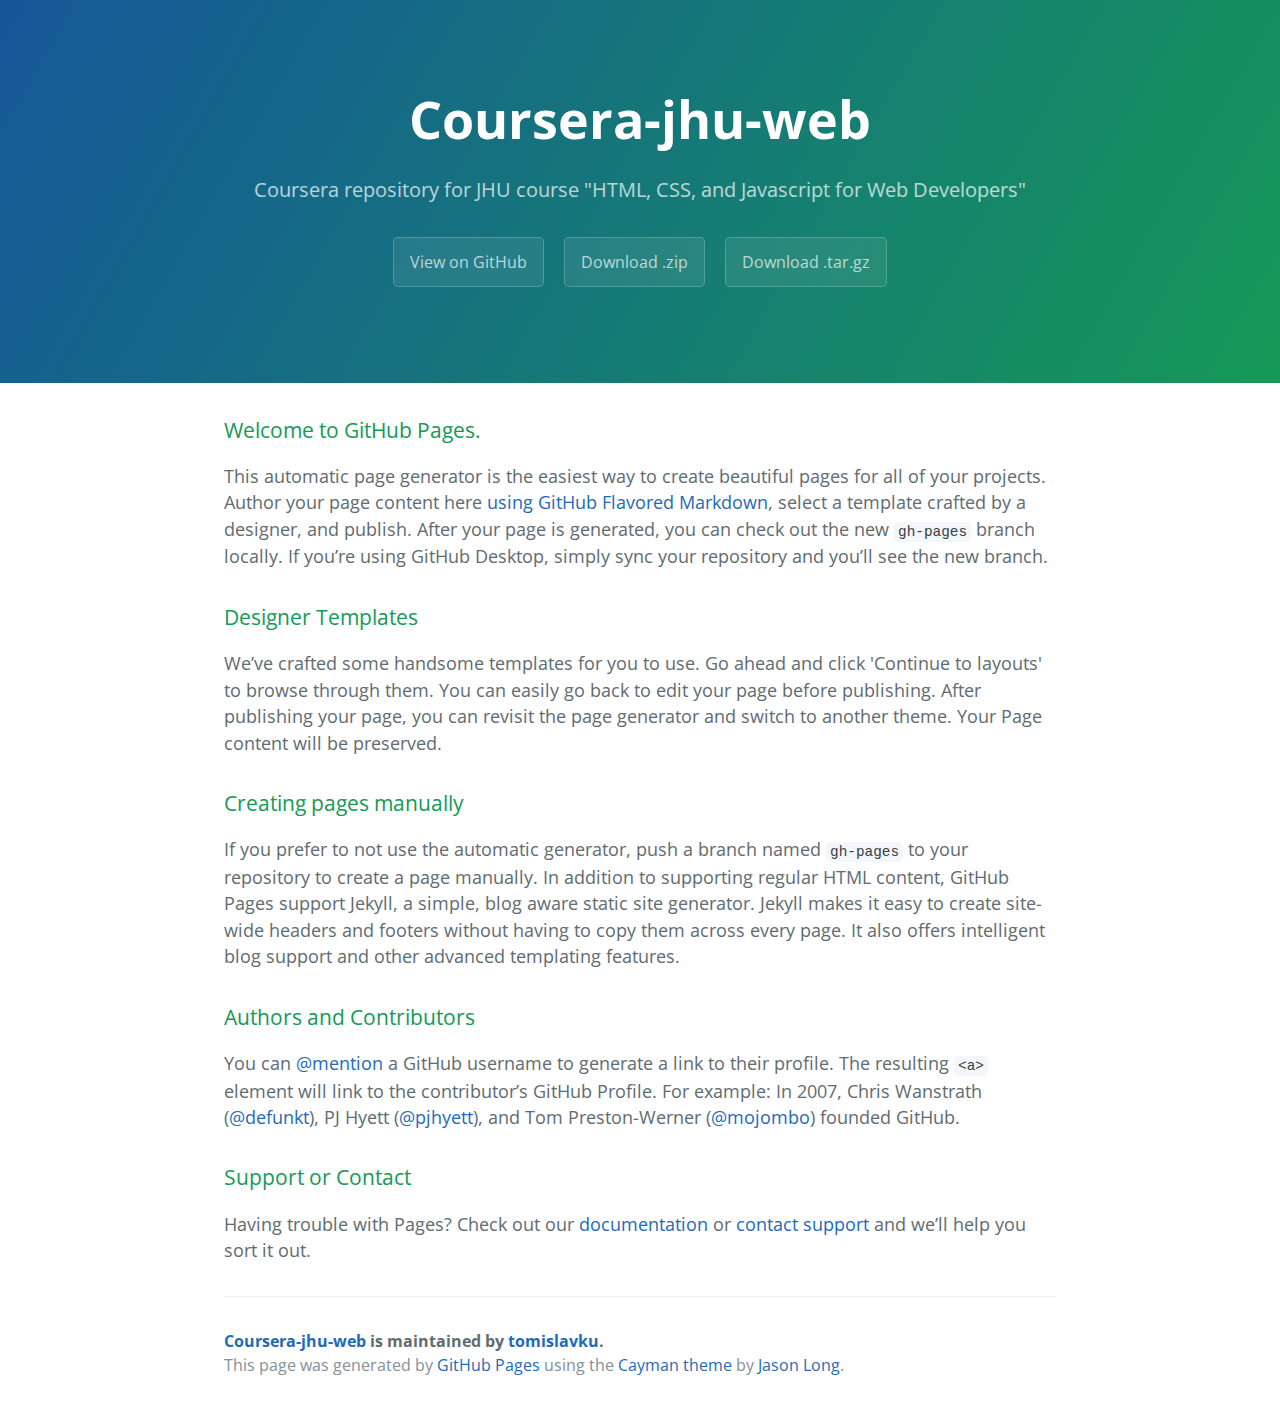
<file: index.html>
<!DOCTYPE html>
<html lang="en-us">
  <head>
    <meta charset="UTF-8">
    <title>Coursera-jhu-web by tomislavku</title>
    <meta name="viewport" content="width=device-width, initial-scale=1">
    <link rel="stylesheet" type="text/css" href="stylesheets/normalize.css" media="screen">
    <link href='https://fonts.googleapis.com/css?family=Open+Sans:400,700' rel='stylesheet' type='text/css'>
    <link rel="stylesheet" type="text/css" href="stylesheets/stylesheet.css" media="screen">
    <link rel="stylesheet" type="text/css" href="stylesheets/github-light.css" media="screen">
  </head>
  <body>
    <section class="page-header">
      <h1 class="project-name">Coursera-jhu-web</h1>
      <h2 class="project-tagline">Coursera repository for JHU course &quot;HTML, CSS, and Javascript for Web Developers&quot;</h2>
      <a href="https://github.com/tomislavku/coursera-jhu-web" class="btn">View on GitHub</a>
      <a href="https://github.com/tomislavku/coursera-jhu-web/zipball/master" class="btn">Download .zip</a>
      <a href="https://github.com/tomislavku/coursera-jhu-web/tarball/master" class="btn">Download .tar.gz</a>
    </section>

    <section class="main-content">
      <h3>
<a id="welcome-to-github-pages" class="anchor" href="#welcome-to-github-pages" aria-hidden="true"><span aria-hidden="true" class="octicon octicon-link"></span></a>Welcome to GitHub Pages.</h3>

<p>This automatic page generator is the easiest way to create beautiful pages for all of your projects. Author your page content here <a href="https://guides.github.com/features/mastering-markdown/">using GitHub Flavored Markdown</a>, select a template crafted by a designer, and publish. After your page is generated, you can check out the new <code>gh-pages</code> branch locally. If you’re using GitHub Desktop, simply sync your repository and you’ll see the new branch.</p>

<h3>
<a id="designer-templates" class="anchor" href="#designer-templates" aria-hidden="true"><span aria-hidden="true" class="octicon octicon-link"></span></a>Designer Templates</h3>

<p>We’ve crafted some handsome templates for you to use. Go ahead and click 'Continue to layouts' to browse through them. You can easily go back to edit your page before publishing. After publishing your page, you can revisit the page generator and switch to another theme. Your Page content will be preserved.</p>

<h3>
<a id="creating-pages-manually" class="anchor" href="#creating-pages-manually" aria-hidden="true"><span aria-hidden="true" class="octicon octicon-link"></span></a>Creating pages manually</h3>

<p>If you prefer to not use the automatic generator, push a branch named <code>gh-pages</code> to your repository to create a page manually. In addition to supporting regular HTML content, GitHub Pages support Jekyll, a simple, blog aware static site generator. Jekyll makes it easy to create site-wide headers and footers without having to copy them across every page. It also offers intelligent blog support and other advanced templating features.</p>

<h3>
<a id="authors-and-contributors" class="anchor" href="#authors-and-contributors" aria-hidden="true"><span aria-hidden="true" class="octicon octicon-link"></span></a>Authors and Contributors</h3>

<p>You can <a href="https://help.github.com/articles/basic-writing-and-formatting-syntax/#mentioning-users-and-teams" class="user-mention">@mention</a> a GitHub username to generate a link to their profile. The resulting <code>&lt;a&gt;</code> element will link to the contributor’s GitHub Profile. For example: In 2007, Chris Wanstrath (<a href="https://github.com/defunkt" class="user-mention">@defunkt</a>), PJ Hyett (<a href="https://github.com/pjhyett" class="user-mention">@pjhyett</a>), and Tom Preston-Werner (<a href="https://github.com/mojombo" class="user-mention">@mojombo</a>) founded GitHub.</p>

<h3>
<a id="support-or-contact" class="anchor" href="#support-or-contact" aria-hidden="true"><span aria-hidden="true" class="octicon octicon-link"></span></a>Support or Contact</h3>

<p>Having trouble with Pages? Check out our <a href="https://help.github.com/pages">documentation</a> or <a href="https://github.com/contact">contact support</a> and we’ll help you sort it out.</p>

      <footer class="site-footer">
        <span class="site-footer-owner"><a href="https://github.com/tomislavku/coursera-jhu-web">Coursera-jhu-web</a> is maintained by <a href="https://github.com/tomislavku">tomislavku</a>.</span>

        <span class="site-footer-credits">This page was generated by <a href="https://pages.github.com">GitHub Pages</a> using the <a href="https://github.com/jasonlong/cayman-theme">Cayman theme</a> by <a href="https://twitter.com/jasonlong">Jason Long</a>.</span>
      </footer>

    </section>

  
  </body>
</html>
</file>
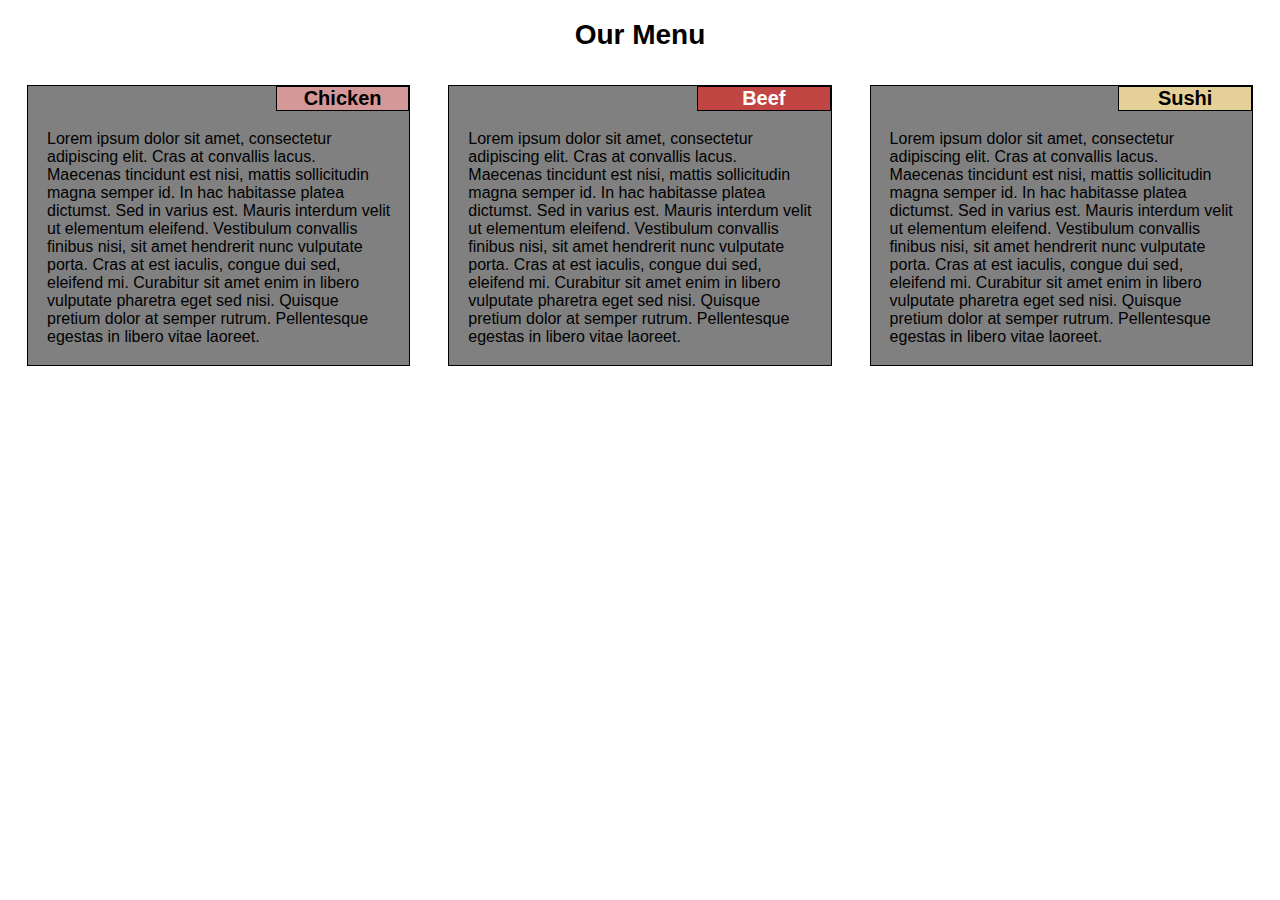
<file: module2-solution/index.html>
<!DOCTYPE html>
<html>
<head>
	<title>Module 2 Solution Page</title>
	<link rel="stylesheet" href="css/my_first.css">
</head>
<body>
<h1>Our Menu</h1>
<div class="row">
	<div class="column col-lg-4 col-md-6 col-xs-12 ">
		<div class="section">
			<h2>Chicken</h2>
			<p>Lorem ipsum dolor sit amet, consectetur adipiscing elit. Cras at convallis lacus. Maecenas tincidunt est nisi, mattis sollicitudin magna semper id. In hac habitasse platea dictumst. Sed in varius est. Mauris interdum velit ut elementum eleifend. Vestibulum convallis finibus nisi, sit amet hendrerit nunc vulputate porta. Cras at est iaculis, congue dui sed, eleifend mi. Curabitur sit amet enim in libero vulputate pharetra eget sed nisi. Quisque pretium dolor at semper rutrum. Pellentesque egestas in libero vitae laoreet.</p>
		</div>
	</div>
	<div class="column col-lg-4 col-md-6 col-xs-12 ">
		<div class="section">
			<h2>Beef</h2>
			<p>Lorem ipsum dolor sit amet, consectetur adipiscing elit. Cras at convallis lacus. Maecenas tincidunt est nisi, mattis sollicitudin magna semper id. In hac habitasse platea dictumst. Sed in varius est. Mauris interdum velit ut elementum eleifend. Vestibulum convallis finibus nisi, sit amet hendrerit nunc vulputate porta. Cras at est iaculis, congue dui sed, eleifend mi. Curabitur sit amet enim in libero vulputate pharetra eget sed nisi. Quisque pretium dolor at semper rutrum. Pellentesque egestas in libero vitae laoreet.</p>
		</div>
	</div>
	<div class="column col-lg-4 col-md-12 col-xs-12 ">
		<div class="section">
			<h2>Sushi</h2>
			<p>Lorem ipsum dolor sit amet, consectetur adipiscing elit. Cras at convallis lacus. Maecenas tincidunt est nisi, mattis sollicitudin magna semper id. In hac habitasse platea dictumst. Sed in varius est. Mauris interdum velit ut elementum eleifend. Vestibulum convallis finibus nisi, sit amet hendrerit nunc vulputate porta. Cras at est iaculis, congue dui sed, eleifend mi. Curabitur sit amet enim in libero vulputate pharetra eget sed nisi. Quisque pretium dolor at semper rutrum. Pellentesque egestas in libero vitae laoreet.</p>
		</div>
	</div>
</div>
</body>
</html>
</file>
<file: stylesheets/stylesheet.css>
* {
  box-sizing: border-box; }

body {
  padding: 0;
  margin: 0;
  font-family: "Open Sans", "Helvetica Neue", Helvetica, Arial, sans-serif;
  font-size: 16px;
  line-height: 1.5;
  color: #606c71; }

a {
  color: #1e6bb8;
  text-decoration: none; }
  a:hover {
    text-decoration: underline; }

.btn {
  display: inline-block;
  margin-bottom: 1rem;
  color: rgba(255, 255, 255, 0.7);
  background-color: rgba(255, 255, 255, 0.08);
  border-color: rgba(255, 255, 255, 0.2);
  border-style: solid;
  border-width: 1px;
  border-radius: 0.3rem;
  transition: color 0.2s, background-color 0.2s, border-color 0.2s; }
  .btn + .btn {
    margin-left: 1rem; }

.btn:hover {
  color: rgba(255, 255, 255, 0.8);
  text-decoration: none;
  background-color: rgba(255, 255, 255, 0.2);
  border-color: rgba(255, 255, 255, 0.3); }

@media screen and (min-width: 64em) {
  .btn {
    padding: 0.75rem 1rem; } }

@media screen and (min-width: 42em) and (max-width: 64em) {
  .btn {
    padding: 0.6rem 0.9rem;
    font-size: 0.9rem; } }

@media screen and (max-width: 42em) {
  .btn {
    display: block;
    width: 100%;
    padding: 0.75rem;
    font-size: 0.9rem; }
    .btn + .btn {
      margin-top: 1rem;
      margin-left: 0; } }

.page-header {
  color: #fff;
  text-align: center;
  background-color: #159957;
  background-image: linear-gradient(120deg, #155799, #159957); }

@media screen and (min-width: 64em) {
  .page-header {
    padding: 5rem 6rem; } }

@media screen and (min-width: 42em) and (max-width: 64em) {
  .page-header {
    padding: 3rem 4rem; } }

@media screen and (max-width: 42em) {
  .page-header {
    padding: 2rem 1rem; } }

.project-name {
  margin-top: 0;
  margin-bottom: 0.1rem; }

@media screen and (min-width: 64em) {
  .project-name {
    font-size: 3.25rem; } }

@media screen and (min-width: 42em) and (max-width: 64em) {
  .project-name {
    font-size: 2.25rem; } }

@media screen and (max-width: 42em) {
  .project-name {
    font-size: 1.75rem; } }

.project-tagline {
  margin-bottom: 2rem;
  font-weight: normal;
  opacity: 0.7; }

@media screen and (min-width: 64em) {
  .project-tagline {
    font-size: 1.25rem; } }

@media screen and (min-width: 42em) and (max-width: 64em) {
  .project-tagline {
    font-size: 1.15rem; } }

@media screen and (max-width: 42em) {
  .project-tagline {
    font-size: 1rem; } }

.main-content :first-child {
  margin-top: 0; }
.main-content img {
  max-width: 100%; }
.main-content h1, .main-content h2, .main-content h3, .main-content h4, .main-content h5, .main-content h6 {
  margin-top: 2rem;
  margin-bottom: 1rem;
  font-weight: normal;
  color: #159957; }
.main-content p {
  margin-bottom: 1em; }
.main-content code {
  padding: 2px 4px;
  font-family: Consolas, "Liberation Mono", Menlo, Courier, monospace;
  font-size: 0.9rem;
  color: #383e41;
  background-color: #f3f6fa;
  border-radius: 0.3rem; }
.main-content pre {
  padding: 0.8rem;
  margin-top: 0;
  margin-bottom: 1rem;
  font: 1rem Consolas, "Liberation Mono", Menlo, Courier, monospace;
  color: #567482;
  word-wrap: normal;
  background-color: #f3f6fa;
  border: solid 1px #dce6f0;
  border-radius: 0.3rem; }
  .main-content pre > code {
    padding: 0;
    margin: 0;
    font-size: 0.9rem;
    color: #567482;
    word-break: normal;
    white-space: pre;
    background: transparent;
    border: 0; }
.main-content .highlight {
  margin-bottom: 1rem; }
  .main-content .highlight pre {
    margin-bottom: 0;
    word-break: normal; }
.main-content .highlight pre, .main-content pre {
  padding: 0.8rem;
  overflow: auto;
  font-size: 0.9rem;
  line-height: 1.45;
  border-radius: 0.3rem; }
.main-content pre code, .main-content pre tt {
  display: inline;
  max-width: initial;
  padding: 0;
  margin: 0;
  overflow: initial;
  line-height: inherit;
  word-wrap: normal;
  background-color: transparent;
  border: 0; }
  .main-content pre code:before, .main-content pre code:after, .main-content pre tt:before, .main-content pre tt:after {
    content: normal; }
.main-content ul, .main-content ol {
  margin-top: 0; }
.main-content blockquote {
  padding: 0 1rem;
  margin-left: 0;
  color: #819198;
  border-left: 0.3rem solid #dce6f0; }
  .main-content blockquote > :first-child {
    margin-top: 0; }
  .main-content blockquote > :last-child {
    margin-bottom: 0; }
.main-content table {
  display: block;
  width: 100%;
  overflow: auto;
  word-break: normal;
  word-break: keep-all; }
  .main-content table th {
    font-weight: bold; }
  .main-content table th, .main-content table td {
    padding: 0.5rem 1rem;
    border: 1px solid #e9ebec; }
.main-content dl {
  padding: 0; }
  .main-content dl dt {
    padding: 0;
    margin-top: 1rem;
    font-size: 1rem;
    font-weight: bold; }
  .main-content dl dd {
    padding: 0;
    margin-bottom: 1rem; }
.main-content hr {
  height: 2px;
  padding: 0;
  margin: 1rem 0;
  background-color: #eff0f1;
  border: 0; }

@media screen and (min-width: 64em) {
  .main-content {
    max-width: 64rem;
    padding: 2rem 6rem;
    margin: 0 auto;
    font-size: 1.1rem; } }

@media screen and (min-width: 42em) and (max-width: 64em) {
  .main-content {
    padding: 2rem 4rem;
    font-size: 1.1rem; } }

@media screen and (max-width: 42em) {
  .main-content {
    padding: 2rem 1rem;
    font-size: 1rem; } }

.site-footer {
  padding-top: 2rem;
  margin-top: 2rem;
  border-top: solid 1px #eff0f1; }

.site-footer-owner {
  display: block;
  font-weight: bold; }

.site-footer-credits {
  color: #819198; }

@media screen and (min-width: 64em) {
  .site-footer {
    font-size: 1rem; } }

@media screen and (min-width: 42em) and (max-width: 64em) {
  .site-footer {
    font-size: 1rem; } }

@media screen and (max-width: 42em) {
  .site-footer {
    font-size: 0.9rem; } }
</file>
<file: stylesheets/github-light.css>
/*
The MIT License (MIT)

Copyright (c) 2015 GitHub, Inc.

Permission is hereby granted, free of charge, to any person obtaining a copy
of this software and associated documentation files (the "Software"), to deal
in the Software without restriction, including without limitation the rights
to use, copy, modify, merge, publish, distribute, sublicense, and/or sell
copies of the Software, and to permit persons to whom the Software is
furnished to do so, subject to the following conditions:

The above copyright notice and this permission notice shall be included in all
copies or substantial portions of the Software.

THE SOFTWARE IS PROVIDED "AS IS", WITHOUT WARRANTY OF ANY KIND, EXPRESS OR
IMPLIED, INCLUDING BUT NOT LIMITED TO THE WARRANTIES OF MERCHANTABILITY,
FITNESS FOR A PARTICULAR PURPOSE AND NONINFRINGEMENT. IN NO EVENT SHALL THE
AUTHORS OR COPYRIGHT HOLDERS BE LIABLE FOR ANY CLAIM, DAMAGES OR OTHER
LIABILITY, WHETHER IN AN ACTION OF CONTRACT, TORT OR OTHERWISE, ARISING FROM,
OUT OF OR IN CONNECTION WITH THE SOFTWARE OR THE USE OR OTHER DEALINGS IN THE
SOFTWARE.

*/

.pl-c /* comment */ {
  color: #969896;
}

.pl-c1      /* constant, markup.raw, meta.diff.header, meta.module-reference, meta.property-name, support, support.constant, support.variable, variable.other.constant */,
.pl-s .pl-v /* string variable */ {
  color: #0086b3;
}

.pl-e  /* entity */,
.pl-en /* entity.name */ {
  color: #795da3;
}

.pl-s .pl-s1 /* string source */,
.pl-smi      /* storage.modifier.import, storage.modifier.package, storage.type.java, variable.other, variable.parameter.function */ {
  color: #333;
}

.pl-ent /* entity.name.tag */ {
  color: #63a35c;
}

.pl-k /* keyword, storage, storage.type */ {
  color: #a71d5d;
}

.pl-pds              /* punctuation.definition.string, string.regexp.character-class */,
.pl-s                /* string */,
.pl-s .pl-pse .pl-s1 /* string punctuation.section.embedded source */,
.pl-sr               /* string.regexp */,
.pl-sr .pl-cce       /* string.regexp constant.character.escape */,
.pl-sr .pl-sra       /* string.regexp string.regexp.arbitrary-repitition */,
.pl-sr .pl-sre       /* string.regexp source.ruby.embedded */ {
  color: #183691;
}

.pl-v /* variable */ {
  color: #ed6a43;
}

.pl-id /* invalid.deprecated */ {
  color: #b52a1d;
}

.pl-ii /* invalid.illegal */ {
  background-color: #b52a1d;
  color: #f8f8f8;
}

.pl-sr .pl-cce /* string.regexp constant.character.escape */ {
  color: #63a35c;
  font-weight: bold;
}

.pl-ml /* markup.list */ {
  color: #693a17;
}

.pl-mh        /* markup.heading */,
.pl-mh .pl-en /* markup.heading entity.name */,
.pl-ms        /* meta.separator */ {
  color: #1d3e81;
  font-weight: bold;
}

.pl-mq /* markup.quote */ {
  color: #008080;
}

.pl-mi /* markup.italic */ {
  color: #333;
  font-style: italic;
}

.pl-mb /* markup.bold */ {
  color: #333;
  font-weight: bold;
}

.pl-md /* markup.deleted, meta.diff.header.from-file */ {
  background-color: #ffecec;
  color: #bd2c00;
}

.pl-mi1 /* markup.inserted, meta.diff.header.to-file */ {
  background-color: #eaffea;
  color: #55a532;
}

.pl-mdr /* meta.diff.range */ {
  color: #795da3;
  font-weight: bold;
}

.pl-mo /* meta.output */ {
  color: #1d3e81;
}
</file>
<file: module2-solution/css/my_first.css>
/********** Base styles **********/
* {
  box-sizing: border-box;
}

html{
  font-family: "Comic Sans MS", sans-serif;
}

h1 {
  margin-bottom: 15px;
  text-align: center;
  font-size:175%;
}



.section {
  position: relative;
  border: 1px solid black;
  background-color: gray;

}



.section > h2{
  position: relative;
  text-align: center;
  left: 65%;
  margin-top: 0px;
  width:35%;
  border: 1px black solid;
  font-size:125%;
}
.section > p{
  text-align: left;
  margin:5%;
}
/*first column*/

.row > div:nth-of-type(1)  > .section > h2 {
  background-color: #D59898;
}
/*second column*/

.row > div:nth-of-type(2) > .section > h2 {
  background-color: #C14543;
  color: white;
}
/*third column*/

.row > div:nth-of-type(3)  > .section > h2 {
  background-color: #E5D198;
}

.column{
  margin-bottom: 2%;
  padding:1.5%;
}



/* Simple Responsive Framework. */
.row {
  position: relative;
  width: 100%;
}


/********** DESKTOP**********/
@media (min-width: 992px) {
  .col-lg-1, .col-lg-2, .col-lg-3, .col-lg-4, .col-lg-5, .col-lg-6, .col-lg-7, .col-lg-8, .col-lg-9, .col-lg-10, .col-lg-11, .col-lg-12 {
    float: left;
  }
 .col-lg-1 {
    width: 8.33%;
  }
  .col-lg-2 {
    width: 16.66%;
  }
  .col-lg-3 {
    width: 25%;
  }
  .col-lg-4 {
    width: 33.33%;
  }
  .col-lg-5 {
    width: 41.66%;
  }
  .col-lg-6 {
    width: 50%;
  }
  .col-lg-7 {
    width: 58.33%;
  }
  .col-lg-8 {
    width: 66.66%;
  }
  .col-lg-9 {
    width: 74.99%;
  }
  .col-lg-10 {
    width: 83.33%;
  }
  .col-lg-11 {
    width: 91.66%;
  }
  .col-lg-12 {
    width: 100%;
  }
}

/**********TABLET **********/
@media (min-width: 768px) and (max-width: 991px) {
  .col-md-1, .col-md-2, .col-md-3, .col-md-4, .col-md-5, .col-md-6, .col-md-7, .col-md-8, .col-md-9, .col-md-10, .col-md-11, .col-md-12 {
    float: left;
  }
  .col-md-1 {
    width: 8.33%;
  }
  .col-md-2 {
    width: 16.66%;
  }
  .col-md-3 {
    width: 25%;
  }
  .col-md-4 {
    width: 33.33%;
  }
  .col-md-5 {
    width: 41.66%;
  }
  .col-md-6 {
    width: 50%;
  }
  .col-md-7 {
    width: 58.33%;
  }
  .col-md-8 {
    width: 66.66%;
  }
  .col-md-9 {
    width: 74.99%;
  }
  .col-md-10 {
    width: 83.33%;
  }
  .col-md-11 {
    width: 91.66%;
  }
  .col-md-12 {
    width: 100%;
  }
}

/**********MOBILE **********/
@media (max-width: 767px) {
.col-xs-1, .col-xs-2, .col-xs-3, .col-xs-4, .col-xs-5, .col-xs-6, .col-xs-7, .col-xs-8, .col-xs-9, .col-xs-10, .col-xs-11, .col-xs-12 {
    float: left;
  }
  .col-xs-1 {
    width: 8.33%;
  }
  .col-xs-2 {
    width: 16.66%;
  }
  .col-xs-3 {
    width: 25%;
  }
  .col-xs-4 {
    width: 33.33%;
  }
  .col-xs-5 {
    width: 41.66%;
  }
  .col-xs-6 {
    width: 50%;
  }
  .col-xs-7 {
    width: 58.33%;
  }
  .col-xs-8 {
    width: 66.66%;
  }
  .col-xs-9 {
    width: 74.99%;
  }
  .col-xs-10 {
    width: 83.33%;
  }
  .col-xs-11 {
    width: 91.66%;
  }
  .col-xs-12 {
    width: 100%;
  }
}
</file>
